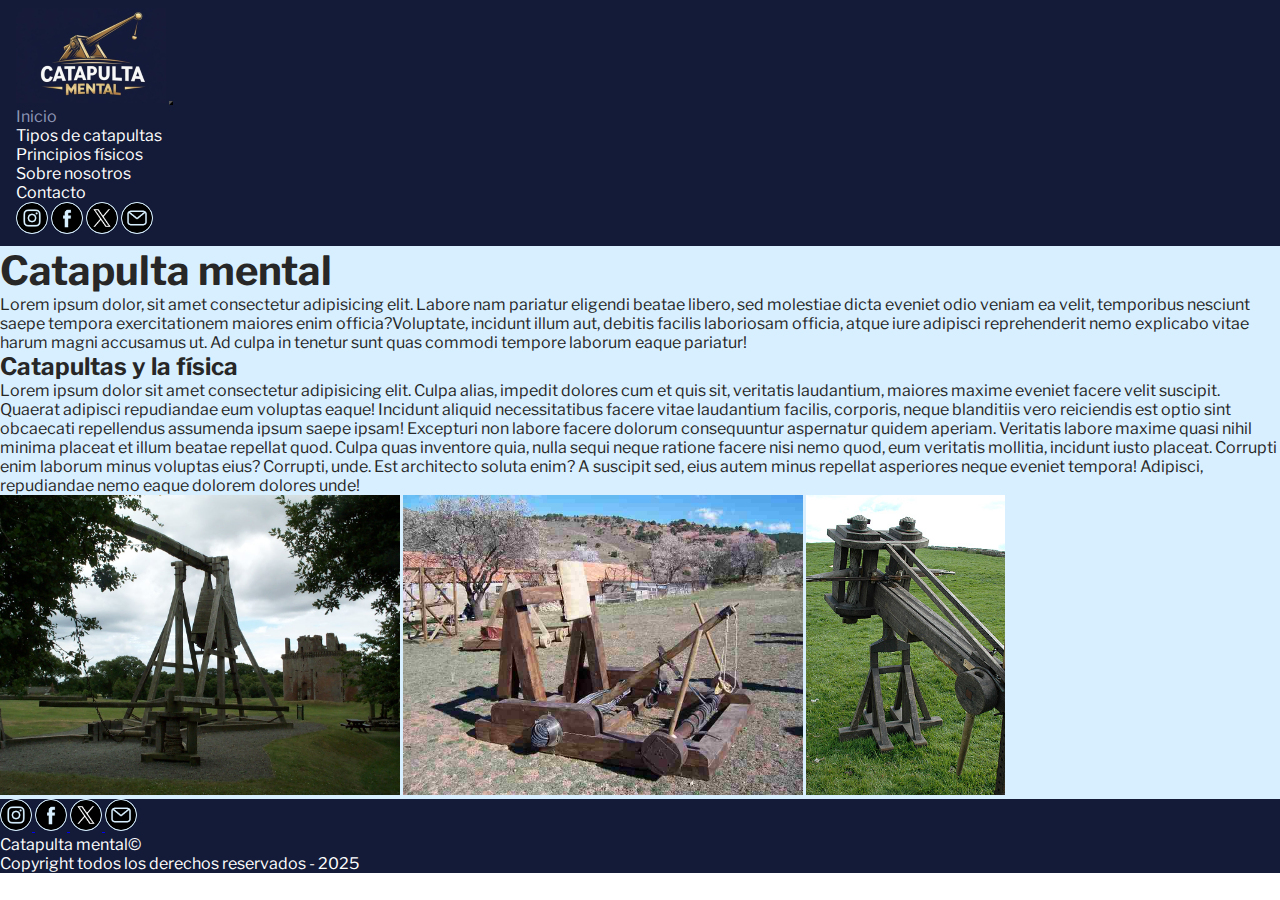
<file: index.html>
<!DOCTYPE html>
<html lang="en">

<head>
    <meta charset="UTF-8">
    <meta name="viewport" content="width=device-width, initial-scale=1.0">
    <!-- Bootstrap -->
    <link href="https://cdn.jsdelivr.net/npm/bootstrap@5.3.7/dist/css/bootstrap.min.css" rel="stylesheet"
        integrity="sha384-LN+7fdVzj6u52u30Kp6M/trliBMCMKTyK833zpbD+pXdCLuTusPj697FH4R/5mcr" crossorigin="anonymous">
    <!-- CSS -->
    <link rel="stylesheet" href="./styles/styles.css">
    <title>Catapulta mental</title>
</head>

<body>
    <header>
        <nav class="navbar navbar-expand-lg navbar-custom">
            <div class="container-fluid">
                <a class="navbar-brand" href="#">
                    <img src="./assets/catapultaMentalLogo.png" alt="Logo" class="d-inline-block align-text-top">
                </a>
                <button class="navbar-toggler" type="button" data-bs-toggle="collapse" data-bs-target="#navbarNav"
                    aria-controls="navbarNav" aria-expanded="false" aria-label="Toggle navigation">
                    <span class="navbar-toggler-icon"></span>
                </button>
                <div class="collapse navbar-collapse" id="navbarNav">
                    <ul class="navbar-nav">
                        <li class="nav-item">
                            <a class="nav-link active" aria-current="page" href="#">Inicio</a>
                        </li>
                        <li class="nav-item">
                            <a class="nav-link" href="./pages/tiposDeCatapultas.html">Tipos de catapultas</a>
                        </li>
                        <li class="nav-item">
                            <a class="nav-link" href="./pages/principiosFisicos.html">Principios físicos</a>
                        </li>
                        <li class="nav-item">
                            <a class="nav-link" href="./pages/sobreNosotros.html">Sobre nosotros</a>
                        </li>
                        <li class="nav-item">
                            <a class="nav-link" href="./pages/contacto.html">Contacto</a>
                        </li>
                    </ul>
                </div>
                <div class="social-media">
                    <a class="p-1 m-1 align-text-center" href="https://instagram.com/" target="_blank">
                        <img src="./assets/instagram.png" alt="instagram logo">
                    </a>
                    <a class="p-1 m-1 align-text-center" href="https://facebook.com/" target="_blank">
                        <img src="./assets/facebook.png" alt="facebook logo">
                    </a>
                    <a class="p-1 m-1 align-text-center" href="https://x.com/" target="_blank">
                        <img src="./assets/twitter.png" alt="twitter logo">
                    </a>
                    <a class="p-1 m-1 align-text-center" href="https://gmail.com/" target="_blank">
                        <img src="./assets/message.png" alt="mail logo">
                    </a>
                </div>
            </div>
        </nav>
        <!--        
        <nav class="navbar">
            <ul>
                <li>
                    <a href="#">Inicio</a>
                </li>
                <li>
                    <a href="./pages/tiposDeCatapultas.html">Tipos de catapultas</a>
                </li>
                <li>
                    <a href="./pages/principiosFisicos.html">Principios físicos</a>
                </li>
                <li>
                    <a href="./pages/sobreNosotros.html">Sobre nosotros</a>
                </li>
                <li>
                    <a href="./pages/contacto.html">Contacto</a>
                </li>
            </ul>
        </nav> -->

    </header>

    <main>
        <section class="main-section">
            <h1>Catapulta mental</h1>
            <p><span>Lorem ipsum dolor, sit amet consectetur adipisicing elit. Labore nam pariatur eligendi beatae
                    libero, sed molestiae dicta eveniet odio veniam ea velit, temporibus nesciunt saepe tempora
                    exercitationem maiores enim officia?</span><span>Voluptate, incidunt illum aut, debitis facilis
                    laboriosam officia, atque iure adipisci reprehenderit nemo explicabo vitae harum magni accusamus ut.
                    Ad culpa in tenetur sunt quas commodi tempore laborum eaque pariatur!</span></p>
        </section>

        <section>
            <article>
                <h2>Catapultas y la física</h2>
                <p>Lorem ipsum dolor sit amet consectetur adipisicing elit. Culpa alias, impedit dolores cum et quis
                    sit, veritatis laudantium, maiores maxime eveniet facere velit suscipit. Quaerat adipisci
                    repudiandae eum voluptas eaque!
                    Incidunt aliquid necessitatibus facere vitae laudantium facilis, corporis, neque blanditiis vero
                    reiciendis est optio sint obcaecati repellendus assumenda ipsum saepe ipsam! Excepturi non labore
                    facere dolorum consequuntur aspernatur quidem aperiam.
                    Veritatis labore maxime quasi nihil minima placeat et illum beatae repellat quod. Culpa quas
                    inventore quia, nulla sequi neque ratione facere nisi nemo quod, eum veritatis mollitia, incidunt
                    iusto placeat.
                    Corrupti enim laborum minus voluptas eius? Corrupti, unde. Est architecto soluta enim? A suscipit
                    sed, eius autem minus repellat asperiores neque eveniet tempora! Adipisci, repudiandae nemo eaque
                    dolorem dolores unde!</p>
            </article>
        </section>
        <section class="link-catapultas">
            <a href="./pages/tiposDeCatapultas.html#trebuchet"><img src="./assets/Warwulf1.jpg" alt="trebuchet"></a>
            <a href="./pages/tiposDeCatapultas.html#onagro"><img src="./assets/onager21.jpg" alt="onagro"></a>
            <a href="./pages/tiposDeCatapultas.html#ballista"><img src="./assets/ballista01.jpg" alt="ballista"></a>
        </section>
    </main>

    <footer>
        <div class="social-media">
            <a href="https://instagram.com/" target="_blank">
                <img src="./assets/instagram.png" alt="instagram logo">
            </a>
            <a href="https://facebook.com/" target="_blank">
                <img src="./assets/facebook.png" alt="facebook logo">
            </a>
            <a href="https://x.com/" target="_blank">
                <img src="./assets/twitter.png" alt="twitter logo">
            </a>
            <a href="https://gmail.com/" target="_blank">
                <img src="./assets/message.png" alt="mail logo">
            </a>
        </div>
        <div>
            <p>Catapulta mental&copy;</p>
            <p>Copyright todos los derechos reservados - 2025</p>
        </div>
    </footer>
    <!-- Bootstrap JS -->
    <script src="https://cdn.jsdelivr.net/npm/bootstrap@5.3.7/dist/js/bootstrap.bundle.min.js"
        integrity="sha384-ndDqU0Gzau9qJ1lfW4pNLlhNTkCfHzAVBReH9diLvGRem5+R9g2FzA8ZGN954O5Q"
        crossorigin="anonymous"></script>
</body>

</html>
</file>
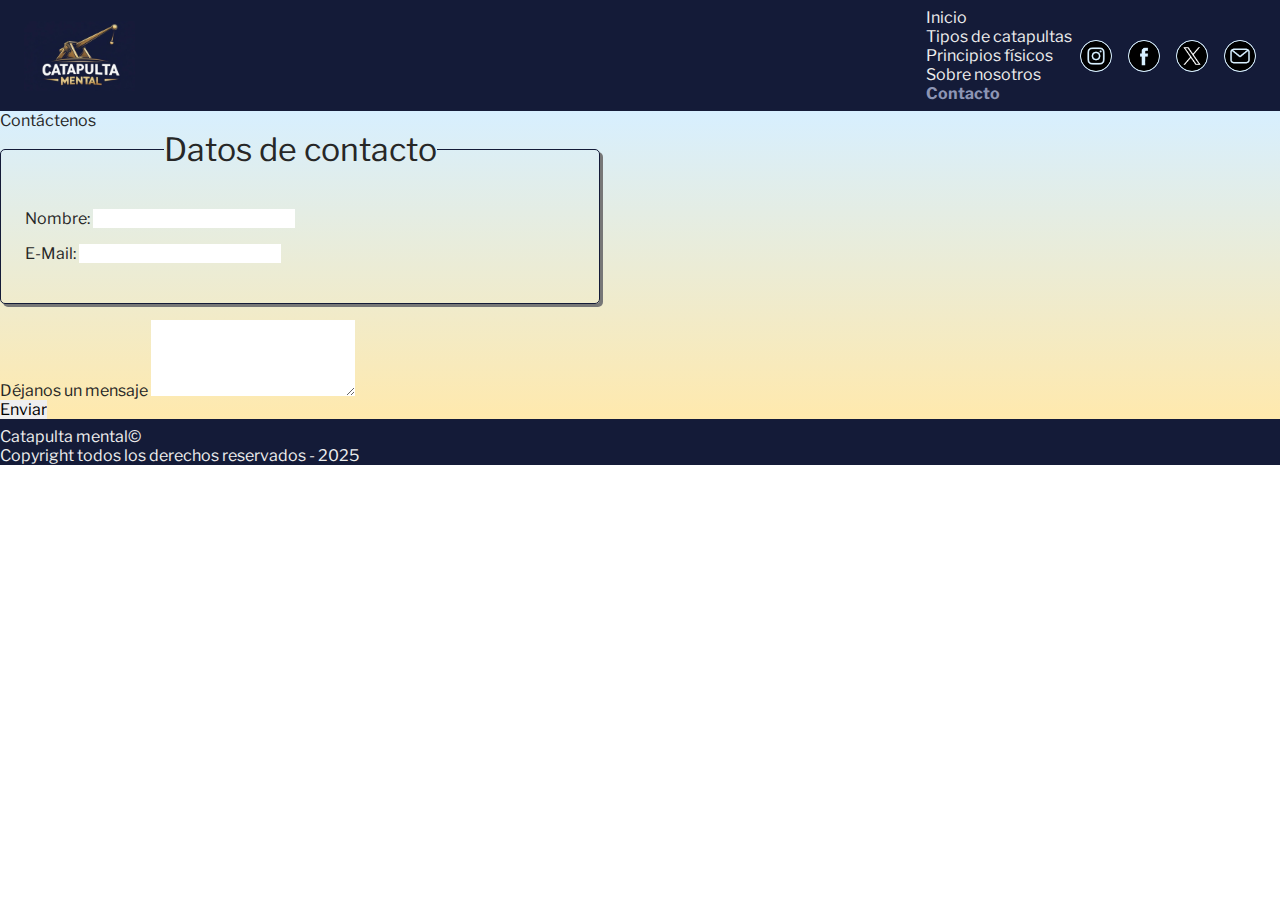
<file: pages/contacto.html>
<!DOCTYPE html>
<html lang="en">

<head>
    <meta charset="UTF-8">
    <meta name="viewport" content="width=device-width, initial-scale=1.0">
    <!-- Bootstrap -->
    <link href="https://cdn.jsdelivr.net/npm/bootstrap@5.3.7/dist/css/bootstrap.min.css" rel="stylesheet"
        integrity="sha384-LN+7fdVzj6u52u30Kp6M/trliBMCMKTyK833zpbD+pXdCLuTusPj697FH4R/5mcr" crossorigin="anonymous">
    <!-- CSS -->
    <link rel="stylesheet" href="../styles/style.css">
    <title>Catapulta mental</title>
</head>

<body class="d-flex flex-column min-vh-100">
    <header>
        <nav class="navbar navbar-expand-lg navbar-custom">
            <div class="container-fluid nav-elements">
                <!-- Botón hamburguesa -->
                <button class="navbar-toggler order-1 order-lg-0" type="button" data-bs-toggle="collapse"
                    data-bs-target="#navbarNav" aria-controls="navbarNav" aria-expanded="false"
                    aria-label="Toggle navigation">
                    <span class="navbar-toggler-icon"></span>
                </button>
                <!-- Logo -->
                <a class="navbar-brand order-2 order-lg-0" href="../index.html">
                    <img src="../assets/catapultaMentalLogo.png" alt="Logo">
                </a>
                <!-- Contenido de la navbar -->
                <div class="collapse navbar-collapse justify-content-center order-3 order-lg-1" id="navbarNav">
                    <ul class="navbar-nav">
                        <li class="nav-item">
                            <a class="nav-link" href="../index.html">Inicio</a>
                        </li>
                        <li class="nav-item">
                            <a class="nav-link" href="./tiposDeCatapultas.html">Tipos de catapultas</a>
                        </li>
                        <li class="nav-item">
                            <a class="nav-link" href="./principiosFisicos.html">Principios físicos</a>
                        </li>
                        <li class="nav-item">
                            <a class="nav-link" href="./sobreNosotros.html">Sobre nosotros</a>
                        </li>
                        <li class="nav-item">
                            <a class="nav-link active" aria-current="page" href="#">Contacto</a>
                        </li>
                    </ul>
                </div>
                <div class="social-media order-0 order-lg-2 d-none d-lg-flex align-items-center">
                    <a class="social-link" href="https://instagram.com/" target="_blank">
                        <img src="../assets/instagram.png" alt="instagram logo">
                    </a>
                    <a class="social-link" href="https://facebook.com/" target="_blank">
                        <img src="../assets/facebook.png" alt="facebook logo">
                    </a>
                    <a class="social-link" href="https://x.com/" target="_blank">
                        <img src="../assets/twitter.png" alt="twitter logo">
                    </a>
                    <a class="social-link" href="https://gmail.com/" target="_blank">
                        <img src="../assets/message.png" alt="mail logo">
                    </a>
                </div>
            </div>
        </nav>
    </header>

    <main>
        <h1 class="text-center pt-1 pt-lg-3">Contáctenos</h1>
        <div class="flex-fill d-flex justify-content-center align-items-center py-4">
            <form class="contact-form" action="/submit" method="post" enctype="application/x-www-form-urlencoded">
                <fieldset class="contact-fieldset p-4 mb-3">
                    <legend class="text-center fs-4 mb-4">Datos de contacto</legend>
                    <div class="mb-3">
                        <label for="name" class="form-label">Nombre:</label>
                        <input type="text" name="name" id="name" class="form-control" required>
                    </div>
                    <div class="mb-3">
                        <label for="email" class="form-label">E-Mail:</label>
                        <input type="email" name="email" id="email" class="form-control" required>
                    </div>
                </fieldset>
                <div class="mb-3 text-center">
                    <label for="message" class="form-label fs-3">Déjanos un mensaje</label>
                    <textarea name="message" id="message" maxlength="1000" class="form-control" rows="4"></textarea>
                </div>
                <div class="text-center mb-3">
                    <input type="submit" class="btn-custom px-4 py-2" value="Enviar">
                </div>
            </form>
        </div>
    </main>

    <footer class="mt-auto">
        <div class="social-media justify-content-center order-2 d-lg-none d-flex align-items-center">
            <a class="p-1 m-1 align-text-center" href="https://instagram.com/" target="_blank">
                <img src="../assets/instagram.png" alt="instagram logo">
            </a>
            <a class="p-1 m-1 align-text-center" href="https://facebook.com/" target="_blank">
                <img src="../assets/facebook.png" alt="facebook logo">
            </a>
            <a class="p-1 m-1 align-text-center" href="https://x.com/" target="_blank">
                <img src="../assets/twitter.png" alt="twitter logo">
            </a>
            <a class="p-1 m-1 align-text-center" href="https://gmail.com/" target="_blank">
                <img src="../assets/message.png" alt="mail logo">
            </a>
        </div>
        <div class="container text-center p-1">
            <p class="justify-content-arround align-items-center m-1">Catapulta mental&copy;</p>
            <p class="justify-content-arround align-items-center m-1">Copyright todos los derechos reservados - 2025</p>
        </div>
    </footer>
    <!-- Bootstrap JS -->
    <script src="https://cdn.jsdelivr.net/npm/bootstrap@5.3.7/dist/js/bootstrap.bundle.min.js"
        integrity="sha384-ndDqU0Gzau9qJ1lfW4pNLlhNTkCfHzAVBReH9diLvGRem5+R9g2FzA8ZGN954O5Q"
        crossorigin="anonymous"></script>
</body>

</html>
</file>
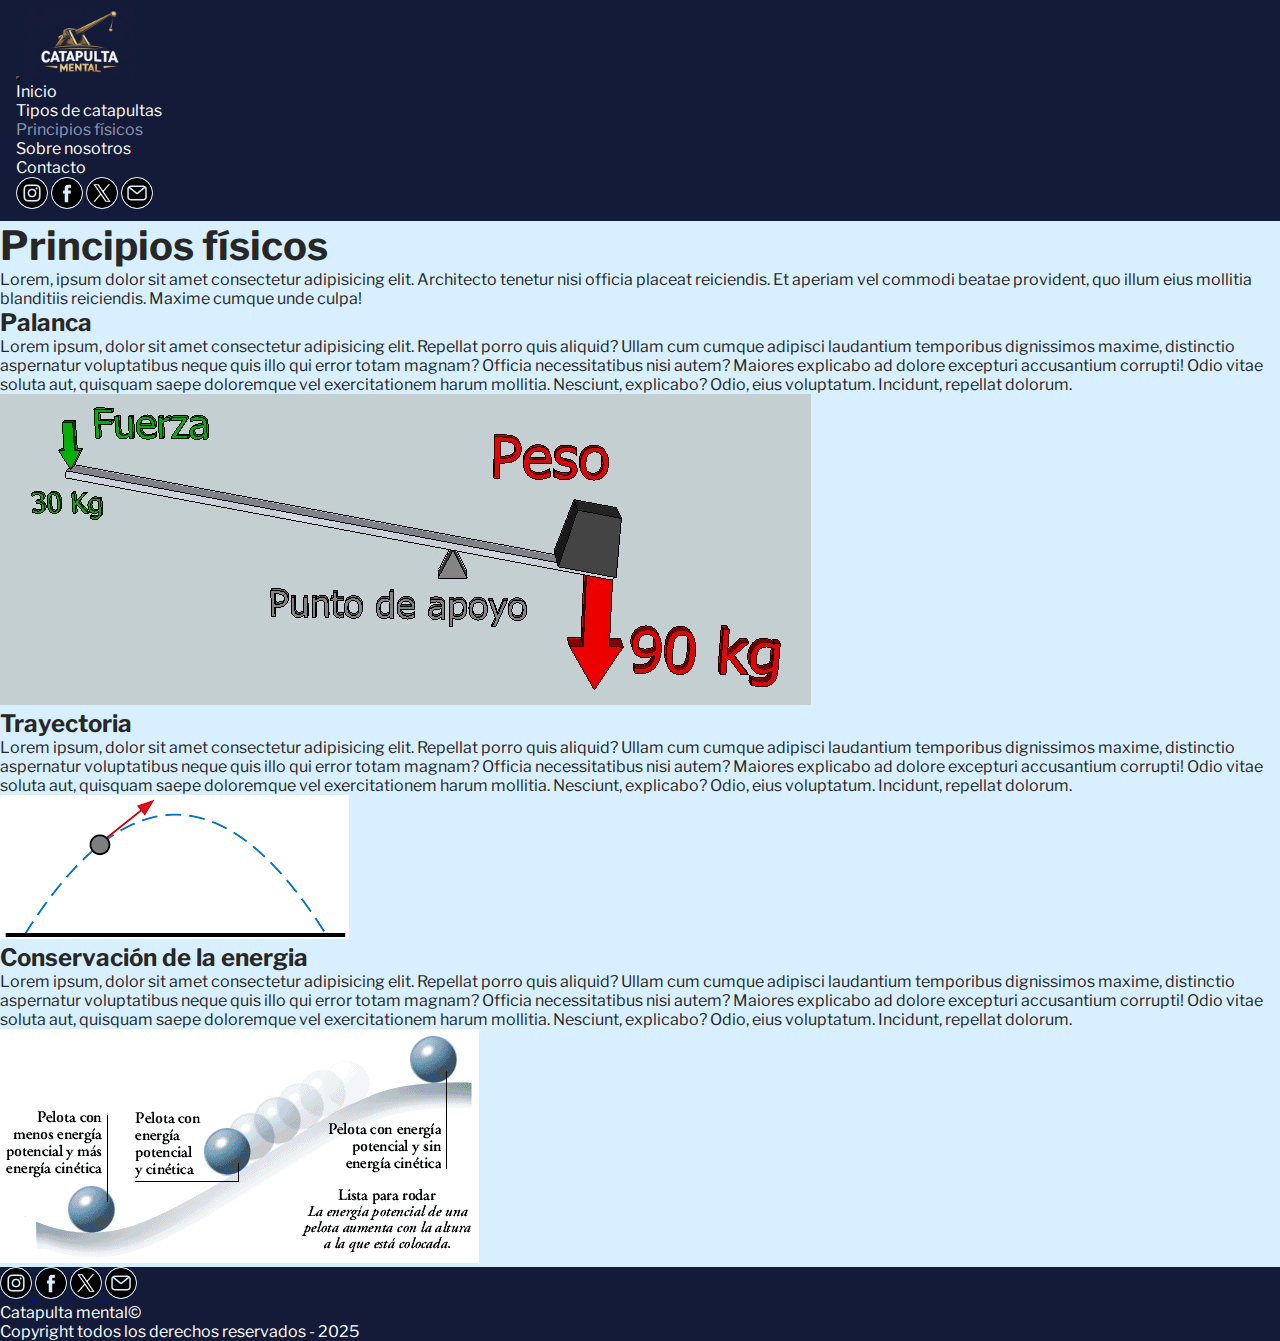
<file: pages/principiosFisicos.html>
<!DOCTYPE html>
<html lang="en">

<head>
    <meta charset="UTF-8">
    <meta name="viewport" content="width=device-width, initial-scale=1.0">
    <!-- Bootstrap -->
    <link href="https://cdn.jsdelivr.net/npm/bootstrap@5.3.7/dist/css/bootstrap.min.css" rel="stylesheet"
        integrity="sha384-LN+7fdVzj6u52u30Kp6M/trliBMCMKTyK833zpbD+pXdCLuTusPj697FH4R/5mcr" crossorigin="anonymous">
    <!-- CSS -->
    <link rel="stylesheet" href="../styles/styles.css">
    <title>Catapulta mental</title>
</head>

<body>
    <header>
        <nav class="navbar navbar-expand-lg navbar-custom">
            <div class="container-fluid d-flex align-items-center justify-content-between position-relative w-100">
                <!-- Botón hamburguesa -->
                <button class="navbar-toggler order-1 order-lg-0" type="button" data-bs-toggle="collapse"
                    data-bs-target="#navbarNav" aria-controls="navbarNav" aria-expanded="false"
                    aria-label="Toggle navigation">
                    <span class="navbar-toggler-icon"></span>
                </button>
                <!-- Logo -->
                <a class="navbar-brand order-2 order-lg-0 ms-lg-2 me-0 me-lg-auto" href="../index.html">
                    <img src="../assets/catapultaMentalLogo.png" alt="Logo"
                        class="d-inline-block align-text-top logo-img">
                </a>
                <!-- Contenido de la navbar -->
                <div class="collapse navbar-collapse justify-content-center order-3 order-lg-1" id="navbarNav">
                    <ul class="navbar-nav">
                        <li class="nav-item">
                            <a class="nav-link" href="../index.html">Inicio</a>
                        </li>
                        <li class="nav-item">
                            <a class="nav-link" href="./tiposDeCatapultas.html">Tipos de catapultas</a>
                        </li>
                        <li class="nav-item">
                            <a class="nav-link active" aria-current="page" href="#">Principios físicos</a>
                        </li>
                        <li class="nav-item">
                            <a class="nav-link" href="./sobreNosotros.html">Sobre nosotros</a>
                        </li>
                        <li class="nav-item">
                            <a class="nav-link" href="./contacto.html">Contacto</a>
                        </li>
                    </ul>
                </div>
                <div class="social-media order-0 order-lg-2 d-none d-lg-flex align-items-center">
                    <a class="p-1 m-1 align-text-center" href="https://instagram.com/" target="_blank">
                        <img src="../assets/instagram.png" alt="instagram logo">
                    </a>
                    <a class="p-1 m-1 align-text-center" href="https://facebook.com/" target="_blank">
                        <img src="../assets/facebook.png" alt="facebook logo">
                    </a>
                    <a class="p-1 m-1 align-text-center" href="https://x.com/" target="_blank">
                        <img src="../assets/twitter.png" alt="twitter logo">
                    </a>
                    <a class="p-1 m-1 align-text-center" href="https://gmail.com/" target="_blank">
                        <img src="../assets/message.png" alt="mail logo">
                    </a>
                </div>
            </div>
        </nav>
    </header>

    <main>
        <section>
            <h1>Principios físicos</h1>
            <p>Lorem, ipsum dolor sit amet consectetur adipisicing elit. Architecto tenetur nisi officia placeat
                reiciendis. Et aperiam vel commodi beatae provident, quo illum eius mollitia blanditiis reiciendis.
                Maxime cumque unde culpa!</p>
        </section>

        <section>
            <article>
                <h2>Palanca</h2>
                <p>Lorem ipsum, dolor sit amet consectetur adipisicing elit. Repellat porro quis aliquid? Ullam cum
                    cumque adipisci laudantium temporibus dignissimos maxime, distinctio aspernatur voluptatibus neque
                    quis illo qui error totam magnam?
                    Officia necessitatibus nisi autem? Maiores explicabo ad dolore excepturi accusantium corrupti! Odio
                    vitae soluta aut, quisquam saepe doloremque vel exercitationem harum mollitia. Nesciunt, explicabo?
                    Odio, eius voluptatum. Incidunt, repellat dolorum.</p>
                <img src="../assets/palanca.jpg" alt="palanca">
            </article>
            <article>
                <h2>Trayectoria</h2>
                <p>Lorem ipsum, dolor sit amet consectetur adipisicing elit. Repellat porro quis aliquid? Ullam cum
                    cumque adipisci laudantium temporibus dignissimos maxime, distinctio aspernatur voluptatibus neque
                    quis illo qui error totam magnam?
                    Officia necessitatibus nisi autem? Maiores explicabo ad dolore excepturi accusantium corrupti! Odio
                    vitae soluta aut, quisquam saepe doloremque vel exercitationem harum mollitia. Nesciunt, explicabo?
                    Odio, eius voluptatum. Incidunt, repellat dolorum.</p>
                <img src="../assets/trayectoria.png" alt="trayectoria">
            </article>
            <article>
                <h2>Conservación de la energia</h2>
                <p>Lorem ipsum, dolor sit amet consectetur adipisicing elit. Repellat porro quis aliquid? Ullam cum
                    cumque adipisci laudantium temporibus dignissimos maxime, distinctio aspernatur voluptatibus neque
                    quis illo qui error totam magnam?
                    Officia necessitatibus nisi autem? Maiores explicabo ad dolore excepturi accusantium corrupti! Odio
                    vitae soluta aut, quisquam saepe doloremque vel exercitationem harum mollitia. Nesciunt, explicabo?
                    Odio, eius voluptatum. Incidunt, repellat dolorum.</p>
                <img src="../assets/energia.png" alt="energia">
            </article>
        </section>
    </main>

    <footer>
        <div class="social-media justify-content-center order-2 d-lg-none d-flex align-items-center">
            <a class="p-1 m-1 align-text-center" href="https://instagram.com/" target="_blank">
                <img src="../assets/instagram.png" alt="instagram logo">
            </a>
            <a class="p-1 m-1 align-text-center" href="https://facebook.com/" target="_blank">
                <img src="../assets/facebook.png" alt="facebook logo">
            </a>
            <a class="p-1 m-1 align-text-center" href="https://x.com/" target="_blank">
                <img src="../assets/twitter.png" alt="twitter logo">
            </a>
            <a class="p-1 m-1 align-text-center" href="https://gmail.com/" target="_blank">
                <img src="../assets/message.png" alt="mail logo">
            </a>
        </div>
        <div class="container text-center p-1">
            <p class="justify-content-arround align-items-center m-1">Catapulta mental&copy;</p>
            <p class="justify-content-arround align-items-center m-1">Copyright todos los derechos reservados - 2025</p>
        </div>
    </footer>
    <!-- Bootstrap JS -->
    <script src="https://cdn.jsdelivr.net/npm/bootstrap@5.3.7/dist/js/bootstrap.bundle.min.js"
        integrity="sha384-ndDqU0Gzau9qJ1lfW4pNLlhNTkCfHzAVBReH9diLvGRem5+R9g2FzA8ZGN954O5Q"
        crossorigin="anonymous"></script>
</body>

</html>
</file>
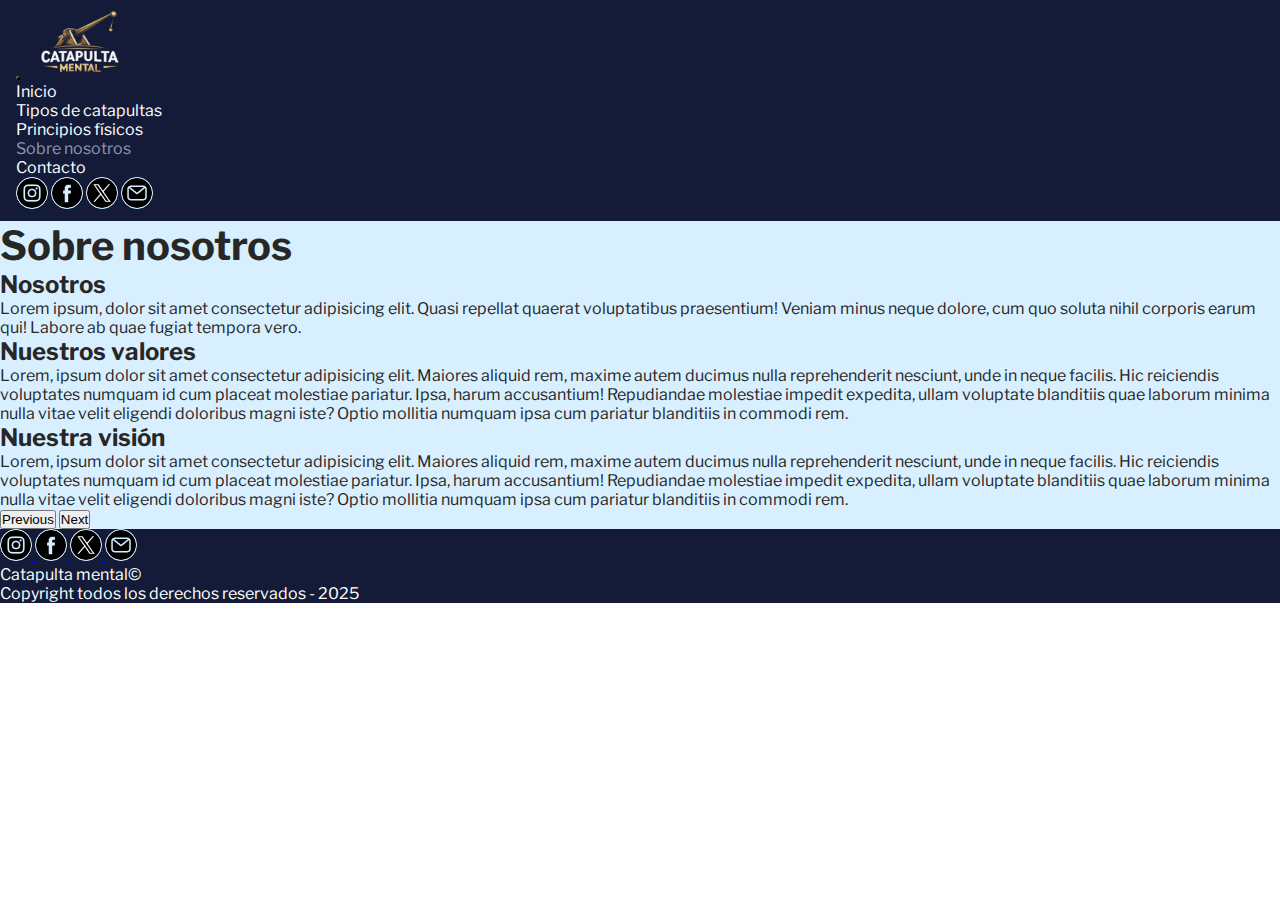
<file: pages/sobreNosotros.html>
<!DOCTYPE html>
<html lang="en">

<head>
    <meta charset="UTF-8">
    <meta name="viewport" content="width=device-width, initial-scale=1.0">
    <!-- Bootstrap -->
    <link href="https://cdn.jsdelivr.net/npm/bootstrap@5.3.7/dist/css/bootstrap.min.css" rel="stylesheet"
        integrity="sha384-LN+7fdVzj6u52u30Kp6M/trliBMCMKTyK833zpbD+pXdCLuTusPj697FH4R/5mcr" crossorigin="anonymous">
    <!-- CSS -->
    <link rel="stylesheet" href="../styles/styles.css">
    <title>Catapulta mental</title>
</head>

<body class="d-flex flex-column min-vh-100">
    <header>
        <nav class="navbar navbar-expand-lg navbar-custom">
            <div class="container-fluid d-flex align-items-center justify-content-between position-relative w-100">
                <!-- Botón hamburguesa -->
                <button class="navbar-toggler order-1 order-lg-0" type="button" data-bs-toggle="collapse"
                    data-bs-target="#navbarNav" aria-controls="navbarNav" aria-expanded="false"
                    aria-label="Toggle navigation">
                    <span class="navbar-toggler-icon"></span>
                </button>
                <!-- Logo -->
                <a class="navbar-brand order-2 order-lg-0 ms-lg-2 me-0 me-lg-auto" href="../index.html">
                    <img src="../assets/catapultaMentalLogo.png" alt="Logo"
                        class="d-inline-block align-text-top logo-img">
                </a>
                <!-- Contenido de la navbar -->
                <div class="collapse navbar-collapse justify-content-center order-3 order-lg-1" id="navbarNav">
                    <ul class="navbar-nav">
                        <li class="nav-item">
                            <a class="nav-link" href="../index.html">Inicio</a>
                        </li>
                        <li class="nav-item">
                            <a class="nav-link" href="./tiposDeCatapultas.html">Tipos de catapultas</a>
                        </li>
                        <li class="nav-item">
                            <a class="nav-link" href="./principiosFisicos.html">Principios físicos</a>
                        </li>
                        <li class="nav-item">
                            <a class="nav-link active" aria-current="page" href="#">Sobre nosotros</a>
                        </li>
                        <li class="nav-item">
                            <a class="nav-link" href="./contacto.html">Contacto</a>
                        </li>
                    </ul>
                </div>
                <div class="social-media order-0 order-lg-2 d-none d-lg-flex align-items-center">
                    <a class="p-1 m-1 align-text-center" href="https://instagram.com/" target="_blank">
                        <img src="../assets/instagram.png" alt="instagram logo">
                    </a>
                    <a class="p-1 m-1 align-text-center" href="https://facebook.com/" target="_blank">
                        <img src="../assets/facebook.png" alt="facebook logo">
                    </a>
                    <a class="p-1 m-1 align-text-center" href="https://x.com/" target="_blank">
                        <img src="../assets/twitter.png" alt="twitter logo">
                    </a>
                    <a class="p-1 m-1 align-text-center" href="https://gmail.com/" target="_blank">
                        <img src="../assets/message.png" alt="mail logo">
                    </a>
                </div>
            </div>
        </nav>
    </header>
    <!-- Principal -->
    <main class="flex-fill">
        <h1 class="text-center pt-1 pt-lg-3">Sobre nosotros</h1>
        <div id="carouselExample" class="carousel carousel-dark slide">
            <div class="carousel-inner">
                <div class="carousel-item active">
                    <article class="container pt-1 pt-lg-3 px-2 px-lg-4">
                        <div class="row justify-content-center">
                            <div class="col-2"></div>
                            <div class="col-8 align-items-stretch">
                                <h2 class="text-center m-1 p-1">Nosotros</h2>
                                <p class="text-justify">Lorem ipsum, dolor sit amet consectetur adipisicing
                                    elit.
                                    Quasi
                                    repellat
                                    quaerat voluptatibus
                                    praesentium! Veniam minus neque dolore, cum quo soluta nihil corporis earum qui!
                                    Labore
                                    ab
                                    quae fugiat
                                    tempora vero.</p>
                            </div>
                            <div class="col-2"></div>
                        </div>
                    </article>
                </div>
                <div class="carousel-item">
                    <article class="container pt-1 pt-lg-3 px-2 px-lg-4">
                        <div class="row justify-content-center">
                            <div class="col-2"></div>
                            <div class="col-8 align-items-stretch">
                                <h2 class="text-center">Nuestros valores</h2>
                                <p class="text-justify">Lorem, ipsum dolor sit amet consectetur adipisicing elit.
                                    Maiores
                                    aliquid rem, maxime autem ducimus
                                    nulla reprehenderit nesciunt, unde in neque facilis. Hic reiciendis voluptates
                                    numquam
                                    id
                                    cum
                                    placeat molestiae pariatur.
                                    Ipsa, harum accusantium! Repudiandae molestiae impedit expedita, ullam voluptate
                                    blanditiis
                                    quae
                                    laborum minima nulla vitae velit eligendi doloribus magni iste? Optio mollitia
                                    numquam
                                    ipsa
                                    cum
                                    pariatur blanditiis in commodi rem.</p>
                            </div>
                            <div class="col-2"></div>
                        </div>
                    </article>
                </div>
                <div class="carousel-item">
                    <article class="container pt-1 pt-lg-3 px-2 px-lg-4">
                        <div class="row justify-content-center">
                            <div class="col-2"></div>
                            <div class="col-8 align-items-stretch">
                                <h2 class="text-center">Nuestra visión</h2>
                                <p class="text-justify">Lorem, ipsum dolor sit amet consectetur adipisicing elit.
                                    Maiores
                                    aliquid rem, maxime autem ducimus
                                    nulla reprehenderit nesciunt, unde in neque facilis. Hic reiciendis voluptates
                                    numquam id
                                    cum
                                    placeat molestiae pariatur.
                                    Ipsa, harum accusantium! Repudiandae molestiae impedit expedita, ullam voluptate
                                    blanditiis
                                    quae
                                    laborum minima nulla vitae velit eligendi doloribus magni iste? Optio mollitia
                                    numquam ipsa
                                    cum
                                    pariatur blanditiis in commodi rem.</p>
                            </div>
                            <div class="col-2"></div>
                        </div>
                    </article>
                </div>
            </div>
            <button class="carousel-control-prev" type="button" data-bs-target="#carouselExample" data-bs-slide="prev">
                <span class="carousel-control-prev-icon" aria-hidden="true"></span>
                <span class="visually-hidden">Previous</span>
            </button>
            <button class="carousel-control-next" type="button" data-bs-target="#carouselExample" data-bs-slide="next">
                <span class="carousel-control-next-icon" aria-hidden="true"></span>
                <span class="visually-hidden">Next</span>
            </button>
        </div>
    </main>

    <footer class="mt-auto">
        <div class="social-media justify-content-center order-2 d-lg-none d-flex align-items-center">
            <a class="p-1 m-1 align-text-center" href="https://instagram.com/" target="_blank">
                <img src="../assets/instagram.png" alt="instagram logo">
            </a>
            <a class="p-1 m-1 align-text-center" href="https://facebook.com/" target="_blank">
                <img src="../assets/facebook.png" alt="facebook logo">
            </a>
            <a class="p-1 m-1 align-text-center" href="https://x.com/" target="_blank">
                <img src="../assets/twitter.png" alt="twitter logo">
            </a>
            <a class="p-1 m-1 align-text-center" href="https://gmail.com/" target="_blank">
                <img src="../assets/message.png" alt="mail logo">
            </a>
        </div>
        <div class="container text-center p-1">
            <p class="justify-content-arround align-items-center m-1">Catapulta mental&copy;</p>
            <p class="justify-content-arround align-items-center m-1">Copyright todos los derechos reservados - 2025</p>
        </div>
    </footer>
    <!-- Bootstrap JS -->
    <script src="https://cdn.jsdelivr.net/npm/bootstrap@5.3.7/dist/js/bootstrap.bundle.min.js"
        integrity="sha384-ndDqU0Gzau9qJ1lfW4pNLlhNTkCfHzAVBReH9diLvGRem5+R9g2FzA8ZGN954O5Q"
        crossorigin="anonymous"></script>
</body>

</html>
</file>
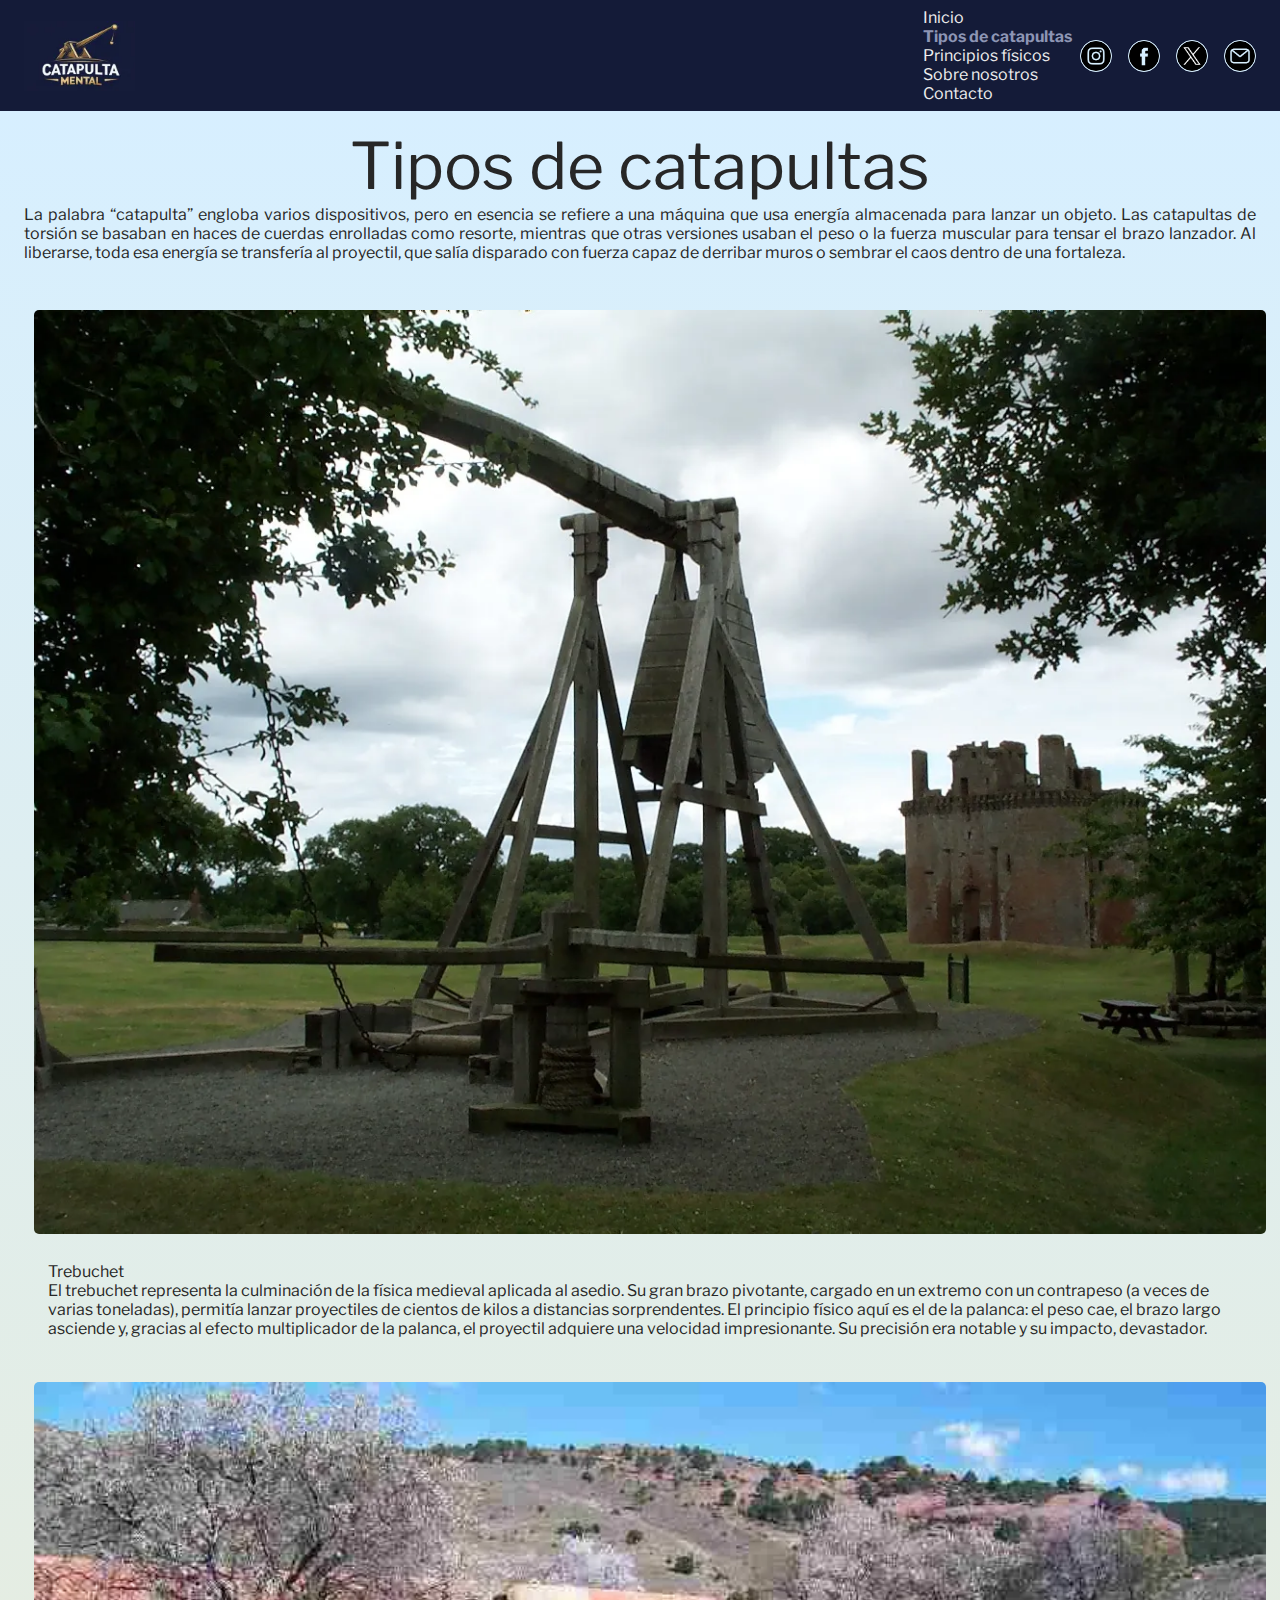
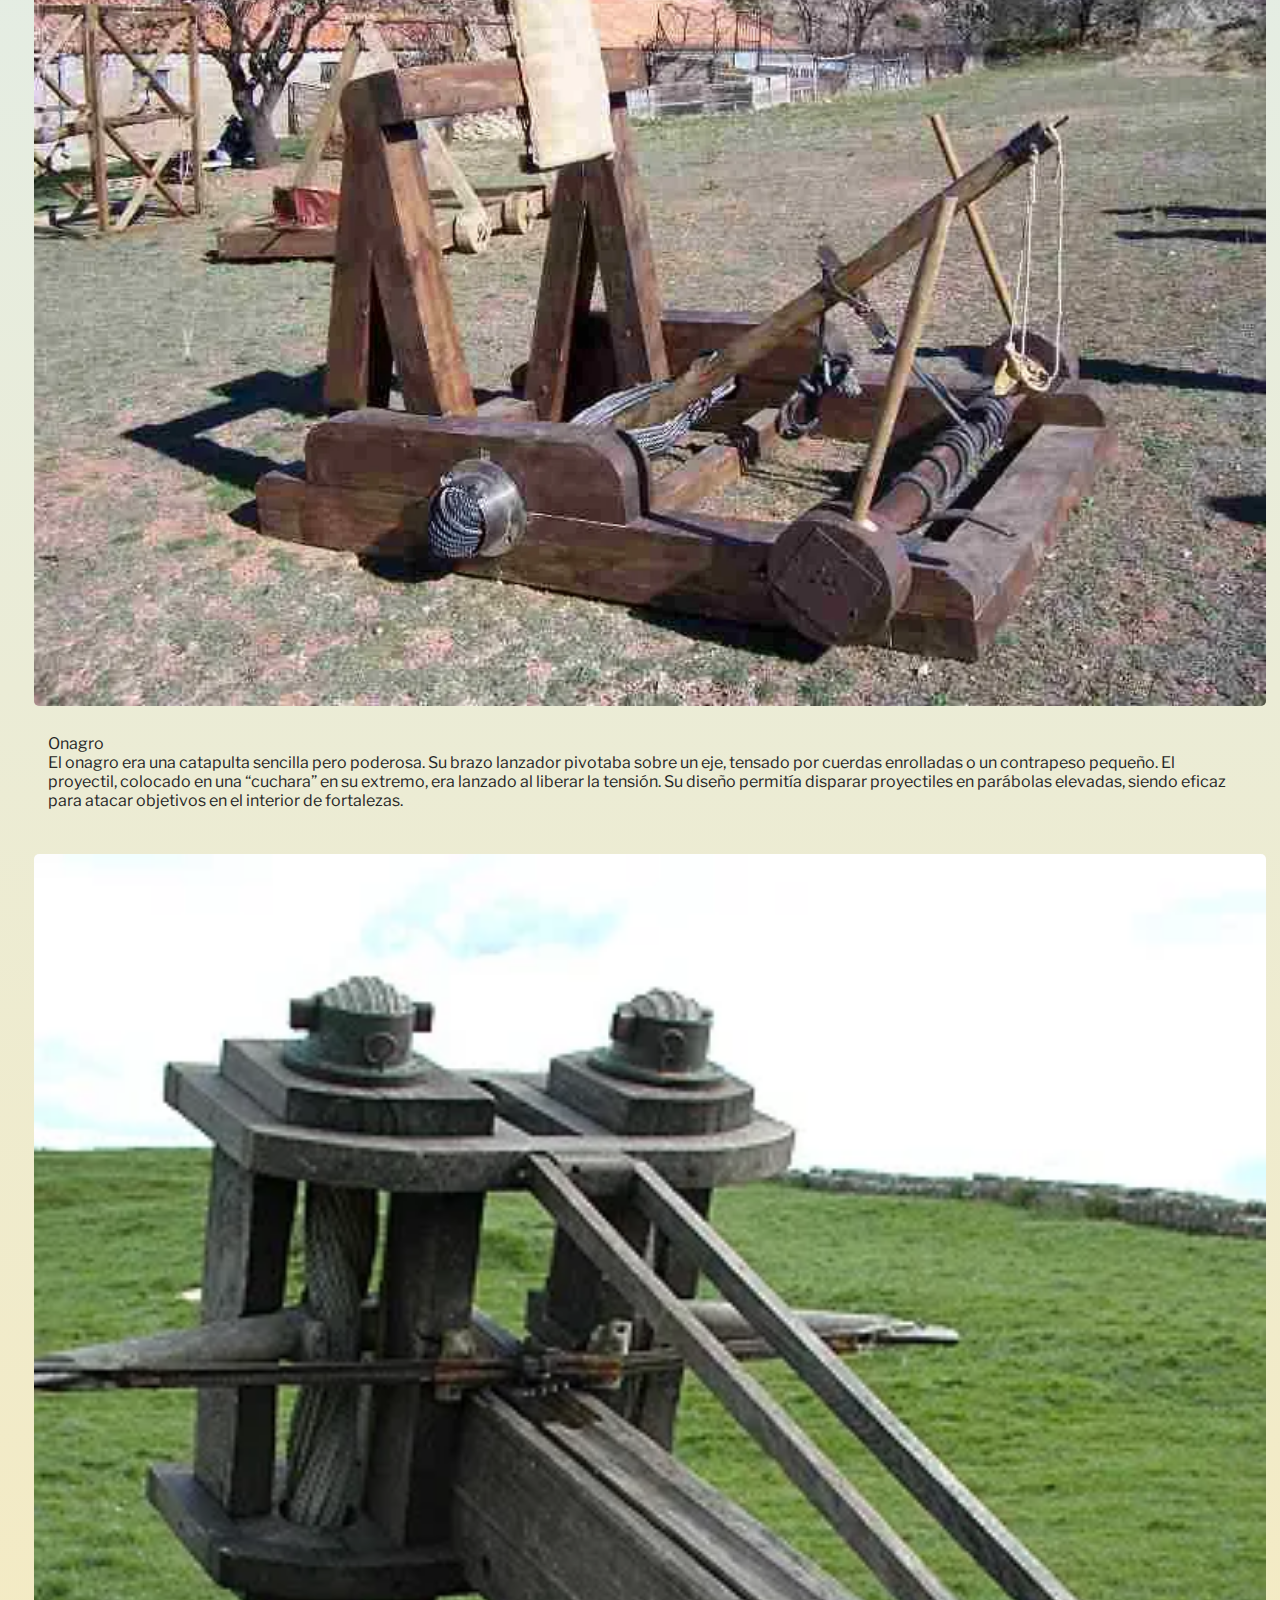
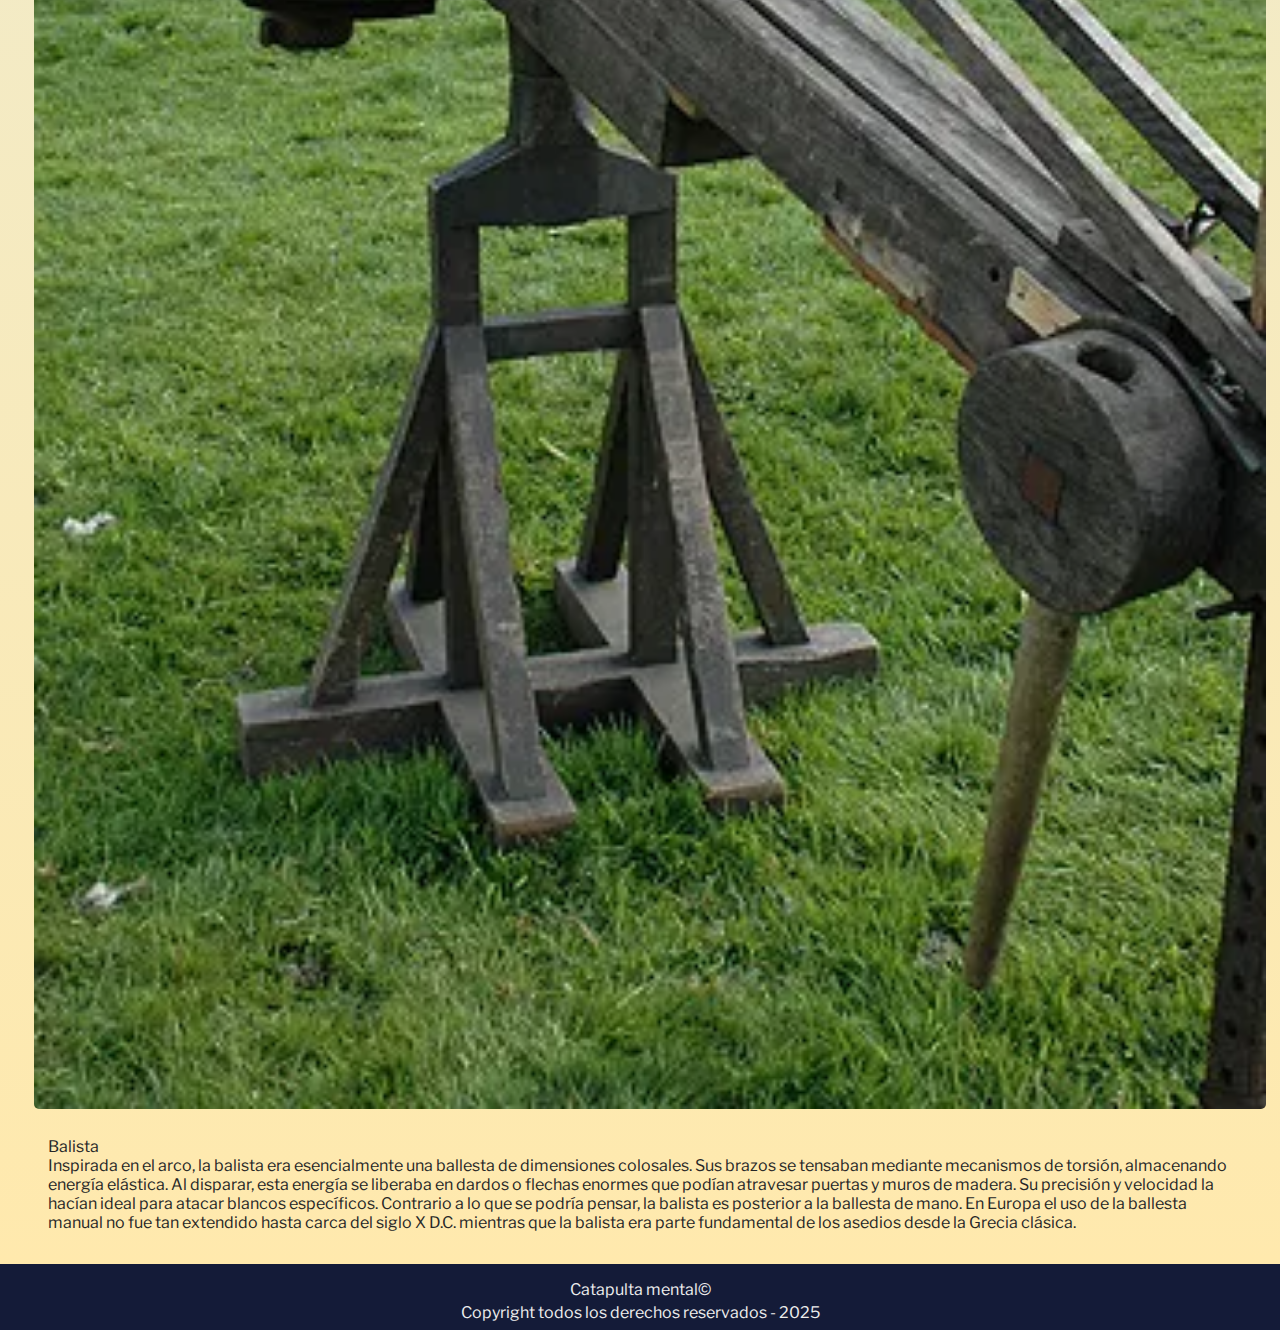
<file: pages/tiposDeCatapultas.html>
<!DOCTYPE html>
<html lang="en">
  <head>
    <meta charset="UTF-8" />
    <meta name="viewport" content="width=device-width, initial-scale=1.0" />
    <!-- Bootstrap -->
    <link
      href="https://cdn.jsdelivr.net/npm/bootstrap@5.3.7/dist/css/bootstrap.min.css"
      rel="stylesheet"
      integrity="sha384-LN+7fdVzj6u52u30Kp6M/trliBMCMKTyK833zpbD+pXdCLuTusPj697FH4R/5mcr"
      crossorigin="anonymous"
    />
    <!-- Animate.css -->
    <link
      rel="stylesheet"
      href="https://cdnjs.cloudflare.com/ajax/libs/animate.css/4.1.1/animate.min.css"
    />
    <!-- CSS -->
    <link rel="stylesheet" href="../styles/style.css" />
    <title>Catapulta mental</title>
  </head>

  <body>
    <header>
      <nav class="navbar navbar-expand-lg navbar-custom">
        <div class="container-fluid nav-elements">
          <!-- Botón hamburguesa -->
          <button
            class="navbar-toggler order-1 order-lg-0"
            type="button"
            data-bs-toggle="collapse"
            data-bs-target="#navbarNav"
            aria-controls="navbarNav"
            aria-expanded="false"
            aria-label="Toggle navigation"
          >
            <span class="navbar-toggler-icon"></span>
          </button>
          <!-- Logo -->
          <a class="navbar-brand order-2 order-lg-0" href="../index.html">
            <img src="../assets/catapultaMentalLogo.webp" alt="Logo" />
          </a>
          <!-- Contenido de la navbar -->
          <div
            class="collapse navbar-collapse order-3 order-lg-1"
            id="navbarNav"
          >
            <ul class="navbar-nav">
              <li class="nav-item">
                <a class="nav-link" href="../index.html">Inicio</a>
              </li>
              <li class="nav-item">
                <a class="nav-link active" aria-current="page" href="#"
                  >Tipos de catapultas</a
                >
              </li>
              <li class="nav-item">
                <a class="nav-link" href="./principiosFisicos.html"
                  >Principios físicos</a
                >
              </li>
              <li class="nav-item">
                <a class="nav-link" href="./sobreNosotros.html"
                  >Sobre nosotros</a
                >
              </li>
              <li class="nav-item">
                <a class="nav-link" href="./contacto.html">Contacto</a>
              </li>
            </ul>
          </div>
          <div class="social-media order-0 order-lg-2">
            <a
              class="social-link"
              href="https://instagram.com/"
              target="_blank"
            >
              <img src="../assets/instagram.webp" alt="instagram logo" />
            </a>
            <a class="social-link" href="https://facebook.com/" target="_blank">
              <img src="../assets/facebook.webp" alt="facebook logo" />
            </a>
            <a class="social-link" href="https://x.com/" target="_blank">
              <img src="../assets/twitter.webp" alt="twitter logo" />
            </a>
            <a class="social-link" href="https://gmail.com/" target="_blank">
              <img src="../assets/message.webp" alt="mail logo" />
            </a>
          </div>
        </div>
      </nav>
    </header>
    <!-- Principal -->
    <main>
      <section class="container principal">
        <h1>Tipos de catapultas</h1>
        <p>
          La palabra “catapulta” engloba varios dispositivos, pero en esencia se
          refiere a una máquina que usa energía almacenada para lanzar un
          objeto. Las catapultas de torsión se basaban en haces de cuerdas
          enrolladas como resorte, mientras que otras versiones usaban el peso o
          la fuerza muscular para tensar el brazo lanzador. Al liberarse, toda
          esa energía se transfería al proyectil, que salía disparado con fuerza
          capaz de derribar muros o sembrar el caos dentro de una fortaleza.
        </p>
      </section>
      <section>
        <article class="container secundario" id="trebuchet">
          <div class="row">
            <div class="col-12 d-flex flex-column flex-lg-row">
              <div
                class="order-1 order-lg-0 col-12 col-lg-6 animate__animated animate__rollIn"
              >
                <img
                  src="../assets/Warwulf1.webp"
                  alt="trebuchet"
                  class="cat-imagen"
                />
              </div>
              <div
                class="order-0 order-lg-1 col-12 col-lg-6 d-flex flex-column justify-content-center cat-descripcion"
              >
                <h2>Trebuchet</h2>
                <p>
                  El trebuchet representa la culminación de la física medieval
                  aplicada al asedio. Su gran brazo pivotante, cargado en un
                  extremo con un contrapeso (a veces de varias toneladas),
                  permitía lanzar proyectiles de cientos de kilos a distancias
                  sorprendentes. El principio físico aquí es el de la palanca:
                  el peso cae, el brazo largo asciende y, gracias al efecto
                  multiplicador de la palanca, el proyectil adquiere una
                  velocidad impresionante. Su precisión era notable y su
                  impacto, devastador.
                </p>
              </div>
            </div>
          </div>
        </article>
        <article class="container secundario" id="onagro">
          <div class="row">
            <div class="col-12 d-flex flex-column flex-lg-row">
              <div
                class="order-1 order-lg-0 col-12 col-lg-6 animate__animated animate__rollIn"
              >
                <img
                  src="../assets/onager21.webp"
                  alt="onagro"
                  class="cat-imagen"
                />
              </div>
              <div
                class="order-0 order-lg-1 col-12 col-lg-6 d-flex flex-column justify-content-center cat-descripcion"
              >
                <h2>Onagro</h2>
                <p>
                  El onagro era una catapulta sencilla pero poderosa. Su brazo
                  lanzador pivotaba sobre un eje, tensado por cuerdas enrolladas
                  o un contrapeso pequeño. El proyectil, colocado en una
                  “cuchara” en su extremo, era lanzado al liberar la tensión. Su
                  diseño permitía disparar proyectiles en parábolas elevadas,
                  siendo eficaz para atacar objetivos en el interior de
                  fortalezas.
                </p>
              </div>
            </div>
          </div>
        </article>
        <article class="container secundario" id="ballista">
          <div class="row">
            <div class="col-12 d-flex flex-column flex-lg-row">
              <div
                class="order-1 order-lg-0 col-12 col-lg-6 animate__animated animate__rollIn"
              >
                <img
                  src="../assets/ballista01.webp"
                  alt="ballista"
                  class="cat-imagen"
                />
              </div>
              <div
                class="order-0 order-lg-1 col-12 col-lg-6 d-flex flex-column justify-content-center cat-descripcion"
              >
                <h2>Balista</h2>
                <p>
                  Inspirada en el arco, la balista era esencialmente una
                  ballesta de dimensiones colosales. Sus brazos se tensaban
                  mediante mecanismos de torsión, almacenando energía elástica.
                  Al disparar, esta energía se liberaba en dardos o flechas
                  enormes que podían atravesar puertas y muros de madera. Su
                  precisión y velocidad la hacían ideal para atacar blancos
                  específicos. Contrario a lo que se podría pensar, la balista
                  es posterior a la ballesta de mano. En Europa el uso de la
                  ballesta manual no fue tan extendido hasta carca del siglo X
                  D.C. mientras que la balista era parte fundamental de los
                  asedios desde la Grecia clásica.
                </p>
              </div>
            </div>
          </div>
        </article>
      </section>
    </main>

    <footer>
      <div class="social-media order-2">
        <a class="social-link" href="https://instagram.com/" target="_blank">
          <img src="../assets/instagram.webp" alt="instagram logo" />
        </a>
        <a class="social-link" href="https://facebook.com/" target="_blank">
          <img src="../assets/facebook.webp" alt="facebook logo" />
        </a>
        <a class="social-link" href="https://x.com/" target="_blank">
          <img src="../assets/twitter.webp" alt="twitter logo" />
        </a>
        <a class="social-link" href="https://gmail.com/" target="_blank">
          <img src="../assets/message.webp" alt="mail logo" />
        </a>
      </div>
      <article class="container">
        <p>Catapulta mental&copy;</p>
        <p>Copyright todos los derechos reservados - 2025</p>
      </article>
    </footer>
    <!-- Bootstrap JS -->
    <script
      src="https://cdn.jsdelivr.net/npm/bootstrap@5.3.7/dist/js/bootstrap.bundle.min.js"
      integrity="sha384-ndDqU0Gzau9qJ1lfW4pNLlhNTkCfHzAVBReH9diLvGRem5+R9g2FzA8ZGN954O5Q"
      crossorigin="anonymous"
    ></script>
  </body>
</html>
</file>
<file: styles/styles.css>
/* Fuente Libre Franklin */
@import url('https://fonts.googleapis.com/css2?family=Libre+Franklin:ital,wght@0,100..900;1,100..900&family=Nunito:ital,wght@0,200..1000;1,200..1000&display=swap');
/* font-family: "Libre Franklin", sans-serif; */

/* Reset de CSS para eliminar los estilos por defecto que traen los navegadores */
* {
    margin: 0;
    padding: 0;
    box-sizing: border-box;
}

/* Para que todas las páginas tengan la misma fuente la declaramos en el body */
body {
    font-family: "Libre Franklin", sans-serif;
}

/* Barra de navegación */

.navbar-custom {
    background-color: #141b38;
    padding: 0.5rem 1rem;
}

.navbar ul {
    list-style: none;
}

.navbar a {
    color: #fff;
    text-decoration: none;
}

.navbar-nav .nav-link.active,
.navbar-nav .nav-link.show {
    color: #8d95b4;
}

.nav-link:hover {
    color: purple;
}

.navbar-toggler {
    background-color: #8d95b47c;
    color: #aaa;
}

.navbar-toggler-icon {
    background-image: url("data:image/svg+xml,%3csvg xmlns='http://www.w3.org/2000/svg' viewBox='0 0 30 30'%3e%3cpath stroke='rgba%28255, 255, 255, 1%29' stroke-linecap='round' stroke-miterlimit='10' stroke-width='2' d='M4 7h22M4 15h22M4 23h22'/%3e%3c/svg%3e") !important;
}

.logo-img {
    max-height: 70px;
}

@media(max-width: 992px) {
    .navbar-brand {
        margin-left: auto;
    }
}

.social-media img {
    border-radius: 100%;
    border: 1px solid #d7efff;
    background-color: #d7efff;
    width: 2rem;
}

/* Contenido principal */

h1 {
    font-size: 40px;
}

main {
    background-color: #d7efff;
    color: #272727;
}

.link-catapultas img {
    max-height: 300px;
}

footer {
    background-color: #141b38;
    color: #fff;
}
</file>
<file: styles/style.css>
@charset "UTF-8";
/* Fuente Libre Franklin */
@import url("https://fonts.googleapis.com/css2?family=Libre+Franklin:ital,wght@0,100..900;1,100..900&family=Nunito:ital,wght@0,200..1000;1,200..1000&display=swap");
/* Reset de CSS para eliminar los estilos por defecto que traen los navegadores */
* {
  margin: 0;
  padding: 0;
  border: 0;
  font-size: 100%;
  font: inherit;
  vertical-align: baseline;
  box-sizing: border-box;
}

/* font-family: "Libre Franklin", sans-serif; */
/* Para que todas las páginas tengan la misma fuente la declaramos en el body */
body {
  font-family: "Libre Franklin", sans-serif;
}

.imagen, .link-catapultas img, .cat-imagen, .carousel .carousel-item img {
  max-width: 100%;
  height: auto;
  border-radius: 5px;
  margin: 0.25rem 0.65rem 1rem 0.65rem;
}
@media (max-width: 992px) {
  .imagen, .link-catapultas img, .cat-imagen, .carousel .carousel-item img {
    margin: 0.2rem 0.4rem 0.5rem 0.3rem;
  }
}

.social-link {
  padding: 0.25rem;
  margin: 0.25rem;
  text-align: center;
}

/* Barra de navegación */
header nav {
  background-color: #141b38;
  padding: 0.5rem 1rem;
}
header nav .nav-elements {
  display: flex;
  align-items: center;
  justify-content: space-between;
  position: relative;
  width: 100%;
}
header nav a {
  color: #ededed;
  text-decoration: none;
}
header nav a img {
  display: inline-block;
  vertical-align: text-top;
  max-height: 70px;
}

.navbar .navbar-nav {
  list-style: none;
}
.navbar .navbar-nav .nav-link {
  color: #ededed;
}
.navbar .navbar-nav .nav-link.active, .navbar .navbar-nav .nav-link.show {
  color: #8d95b4;
  font-weight: bold;
}
.navbar .navbar-nav .nav-link:hover {
  color: #324cdd;
}

.navbar-toggler {
  background-color: rgba(141, 149, 180, 0.4862745098);
  color: #aaa;
}

.navbar-toggler-icon {
  background-image: url("data:image/svg+xml,%3csvg xmlns='http://www.w3.org/2000/svg' viewBox='0 0 30 30'%3e%3cpath stroke='rgba%28255, 255, 255, 1%29' stroke-linecap='round' stroke-miterlimit='10' stroke-width='2' d='M4 7h22M4 15h22M4 23h22'/%3e%3c/svg%3e");
}

.navbar-brand {
  margin-right: auto;
  margin-left: 0.5rem;
}

.navbar-collapse {
  justify-content: center;
}

.social-media {
  display: flex;
  align-items: center;
  justify-content: center;
}
.social-media img {
  border-radius: 100%;
  border: 1px solid #d7efff;
  background-color: #d7efff;
  width: 2rem;
}

@media (max-width: 992px) {
  .navbar-brand {
    margin-right: 0;
    margin-left: auto;
  }
  .social-media {
    display: none;
  }
}
/* Contenido principal */
main {
  background-image: linear-gradient(to bottom, #d7efff, rgb(255, 233, 173));
  color: #272727;
  flex: 1 1 auto;
}
main .principal {
  padding: 1rem 1.5rem 1.5rem;
}
main .principal h1 {
  font-size: 4rem;
  text-align: center;
}
main .principal p {
  text-align: justify;
  margin-bottom: 0.75rem;
}
main .secundario, main .cat-descripcion {
  padding: 0.5rem 1.5rem 1rem 1.5rem;
}
main .secundario article h2, main .cat-descripcion article h2 {
  font-size: 2rem;
  text-align: center;
}
main .secundario article p, main .cat-descripcion article p {
  text-align: justify;
  margin-bottom: 0.75rem;
}

.link-catapultas {
  text-align: center;
}
.link-catapultas img {
  max-height: 300px;
}

.cat-imagen, .carousel .carousel-item img {
  width: 100%;
  object-fit: cover;
}

.carousel {
  background-color: rgba(20, 27, 56, 0.8);
  border-radius: 5px;
}
.carousel .carousel-item {
  text-align: center;
}
.carousel .carousel-item img {
  max-height: 450px;
  margin: 0;
  object-fit: contain;
}

/* Estilos para el formulario */
.formulario {
  justify-content: center;
  align-items: center;
  padding: 0.5rem 1.5rem 0.5rem 1.5rem;
}

.contact-form {
  max-width: 600px;
  width: 100%;
}

.contact-fieldset {
  border: 1px solid #141b38;
  border-radius: 5px;
  box-shadow: 3px 3px #777;
  padding: 1.5rem;
  margin-bottom: 1rem;
}
.contact-fieldset legend {
  text-align: center;
  font-size: 2rem;
  margin-bottom: 1rem;
}
.contact-fieldset label {
  margin-bottom: 1rem;
}
.contact-fieldset input {
  margin-bottom: 1rem;
}

.mensaje {
  text-align: center;
  margin-bottom: 1rem;
}
.mensaje label {
  font-size: 2rem;
  margin-bottom: 1rem;
}

.btn-submit {
  text-align: center;
  margin-bottom: 1rem;
}
.btn-submit .btn-custom {
  background-color: #141b38;
  color: #ededed;
  border: none;
  border-radius: 25px;
  font-weight: 600;
  transition: background-color 0.3s ease;
  padding: 0.5rem 1.5rem;
}
.btn-submit .btn-custom:hover {
  background-color: #324cdd;
  color: #272727;
}

/* Información de contacto */
.contacto-info {
  text-align: center;
  margin-top: 1rem;
  margin-bottom: auto;
}
.contacto-info p {
  text-align: center;
  margin: 0.25rem 0;
}
.contacto-info iframe {
  border: none;
  height: 300px;
  width: 400px;
  border-radius: 5px;
  margin: 1rem;
}

@media (max-width: 992px) {
  main .principal {
    padding: 0.5rem 0.65rem 0.65rem;
  }
  main .principal h1 {
    font-size: 2rem;
  }
  main .principal p {
    margin-bottom: 0.35rem;
  }
  main .secundario, main .cat-descripcion {
    padding: 0.2rem 0.65rem 0.5rem 0.65rem;
  }
  main .secundario article h2, main .cat-descripcion article h2 {
    font-size: 1.5rem;
  }
  main .secundario article p, main .cat-descripcion article p {
    margin-bottom: 0.35rem;
  }
  .formulario {
    padding: 0.2rem 0.65rem 0.2rem 0.65rem;
  }
  .contact-fieldset {
    padding: 0.65rem;
    margin-bottom: 0.25rem;
  }
  .contact-fieldset legend {
    font-size: 1.25rem;
    margin-bottom: 0.25rem;
  }
  .contact-fieldset label {
    margin-bottom: 0.25rem;
  }
  .contact-fieldset input {
    margin-bottom: 0.25rem;
  }
  .mensaje {
    margin-bottom: 0.25rem;
  }
  .mensaje label {
    font-size: 1.25rem;
    margin-bottom: 0.25rem;
  }
  .btn-submit {
    margin-bottom: 0.25rem;
  }
  .btn-submit .btn-custom {
    padding: 0.2rem 0.65rem 0.2rem 0.65rem;
  }
  .contacto-info {
    margin-top: 0.5rem;
    margin-bottom: auto;
  }
  .contacto-info iframe {
    max-width: 300px;
    max-height: 300px;
    margin: 0.25rem;
  }
  .carousel .carousel-item img {
    height: 300px;
  }
}
footer {
  background-color: #141b38;
  color: #ededed;
  margin-top: auto;
  padding-top: 0.5rem;
}
@media (max-width: 992px) {
  footer {
    padding-top: 0.25rem;
  }
}
footer .social-media {
  display: none;
  align-items: center;
  justify-content: center;
}
footer .social-media img {
  border-radius: 100%;
  border: 1px solid #d7efff;
  background-color: #d7efff;
  width: 2rem;
}
@media (max-width: 992px) {
  footer .social-media {
    display: flex;
  }
}
footer article {
  text-align: center;
  padding: 0.25rem;
}
footer article p {
  justify-content: space-around;
  align-items: center;
  margin: 0.25rem;
}

/*# sourceMappingURL=style.css.map */
</file>
